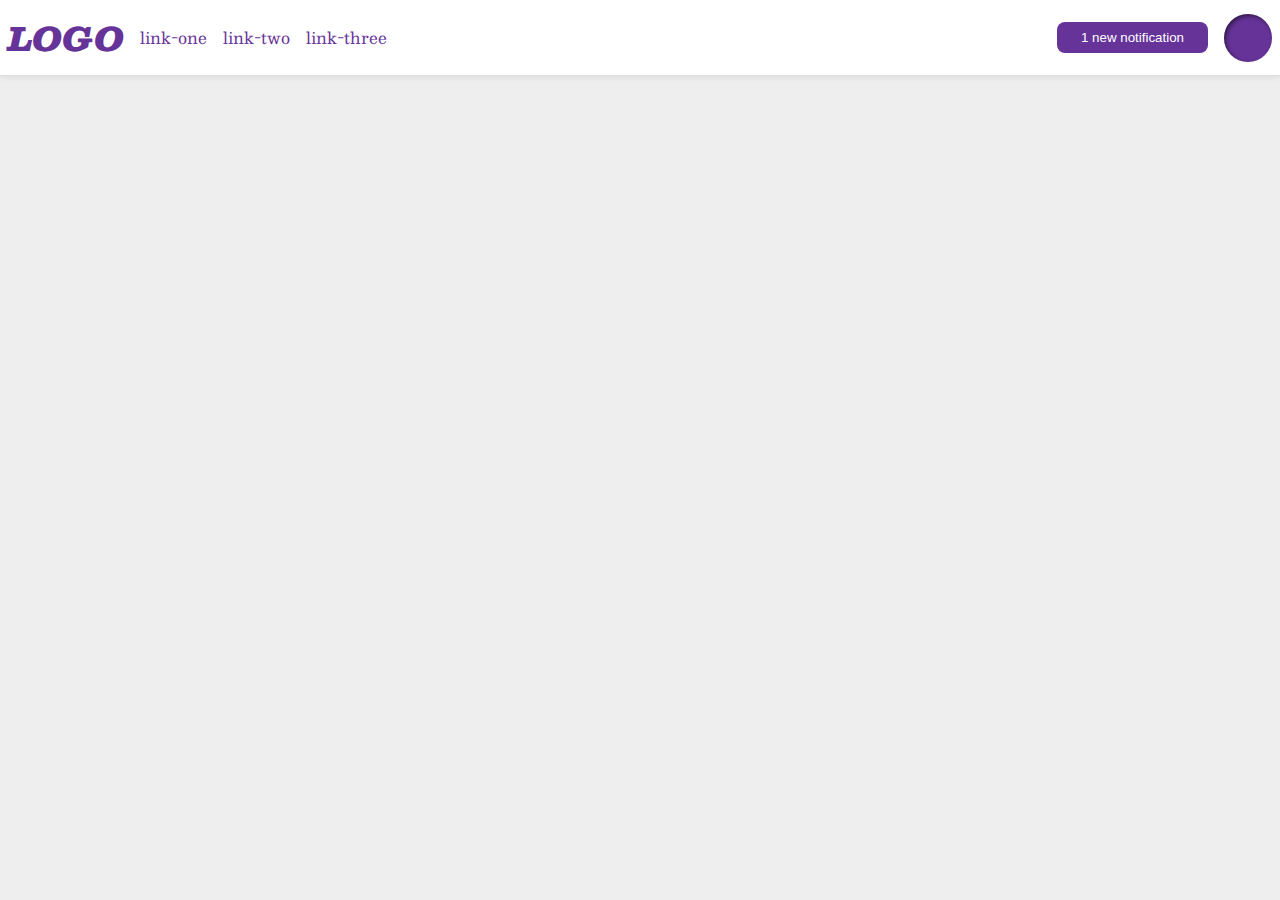
<file: flex/03-flex-header-2/index.html>
<!DOCTYPE html>
<html lang="en">

<head>
  <meta charset="UTF-8" />
  <meta http-equiv="X-UA-Compatible" content="IE=edge" />
  <meta name="viewport" content="width=device-width, initial-scale=1.0" />
  <title>Flex Header 2</title>
  <link rel="stylesheet" href="style.css" />
</head>

<body>
  <div class="header">
    <div class="logo">LOGO</div>
    <ul class="links">
      <li><a href="google.com">link-one</a></li>
      <li><a href="google.com">link-two</a></li>
      <li><a href="google.com">link-three</a></li>
    </ul>
    <div class="container"></div>
    <button class="notifications">1 new notification</button>
    <div class="profile-image"></div>
  </div>
  </div>
</body>

</html>
</file>
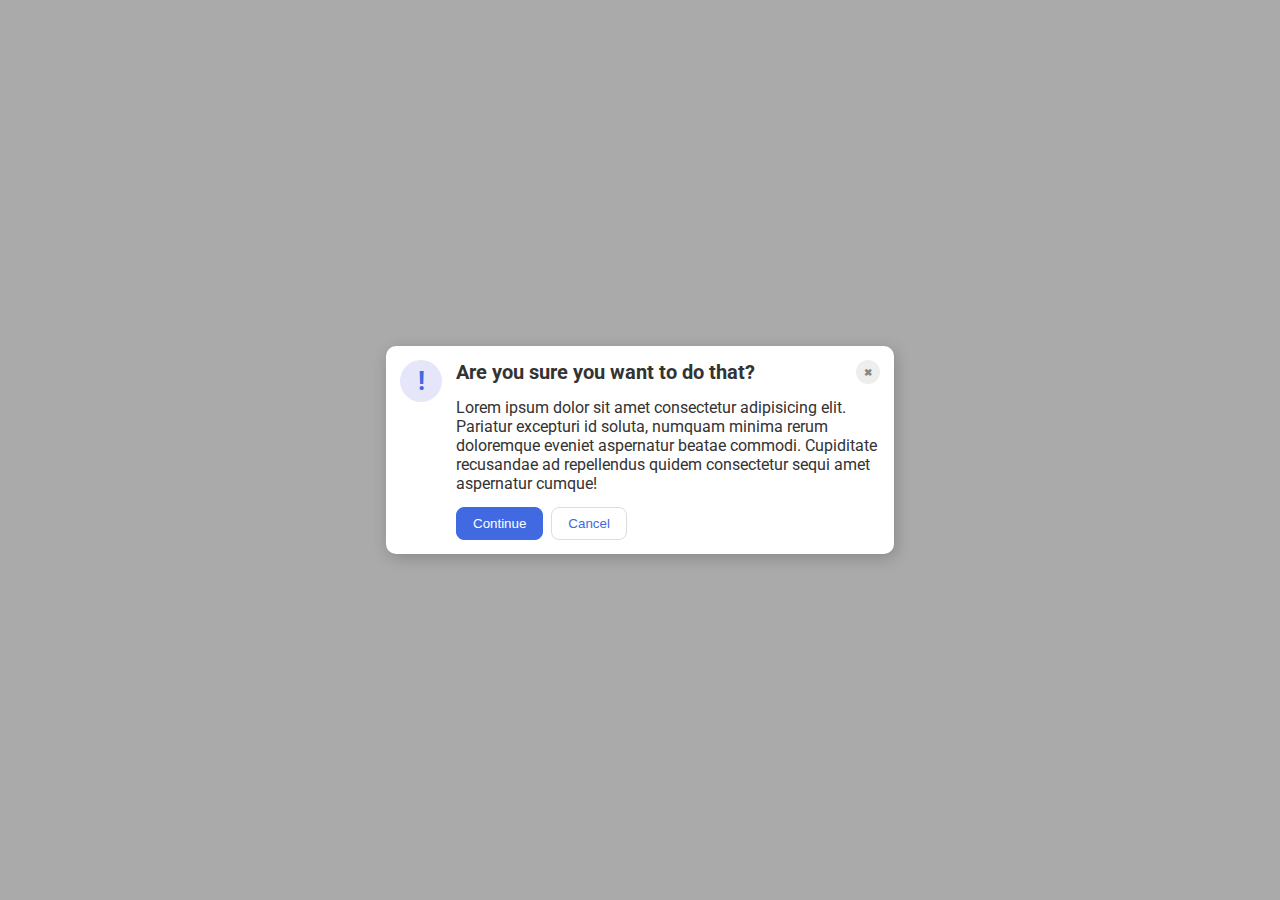
<file: flex/05-flex-modal/index.html>
<!DOCTYPE html>
<html lang="en">

<head>
  <meta charset="UTF-8">
  <meta http-equiv="X-UA-Compatible" content="IE=edge">
  <meta name="viewport" content="width=device-width, initial-scale=1.0">
  <link rel="stylesheet" href="style.css">
  <title>Modal</title>
</head>

<body>
  <div class="modal">
    <div class="nobuttons">
      <div class="full-icon">
        <div class="icon">!</div>
      </div>
      <div class="main">
        <div class="first-line"><div class="header">Are you sure you want to do that?</div>
        <div class="close-button">✖</div></div>
        <div class="text">Lorem ipsum dolor sit amet consectetur adipisicing elit. Pariatur excepturi id soluta, numquam
          minima rerum doloremque eveniet aspernatur beatae commodi. Cupiditate recusandae ad repellendus quidem
          consectetur sequi amet aspernatur cumque!</div>
          <div class="buttons"><button class="continue">Continue</button>
            <button class="cancel">Cancel</button></div>
    </div>
    
    </div>
  </div>
</body>

</html>
</file>
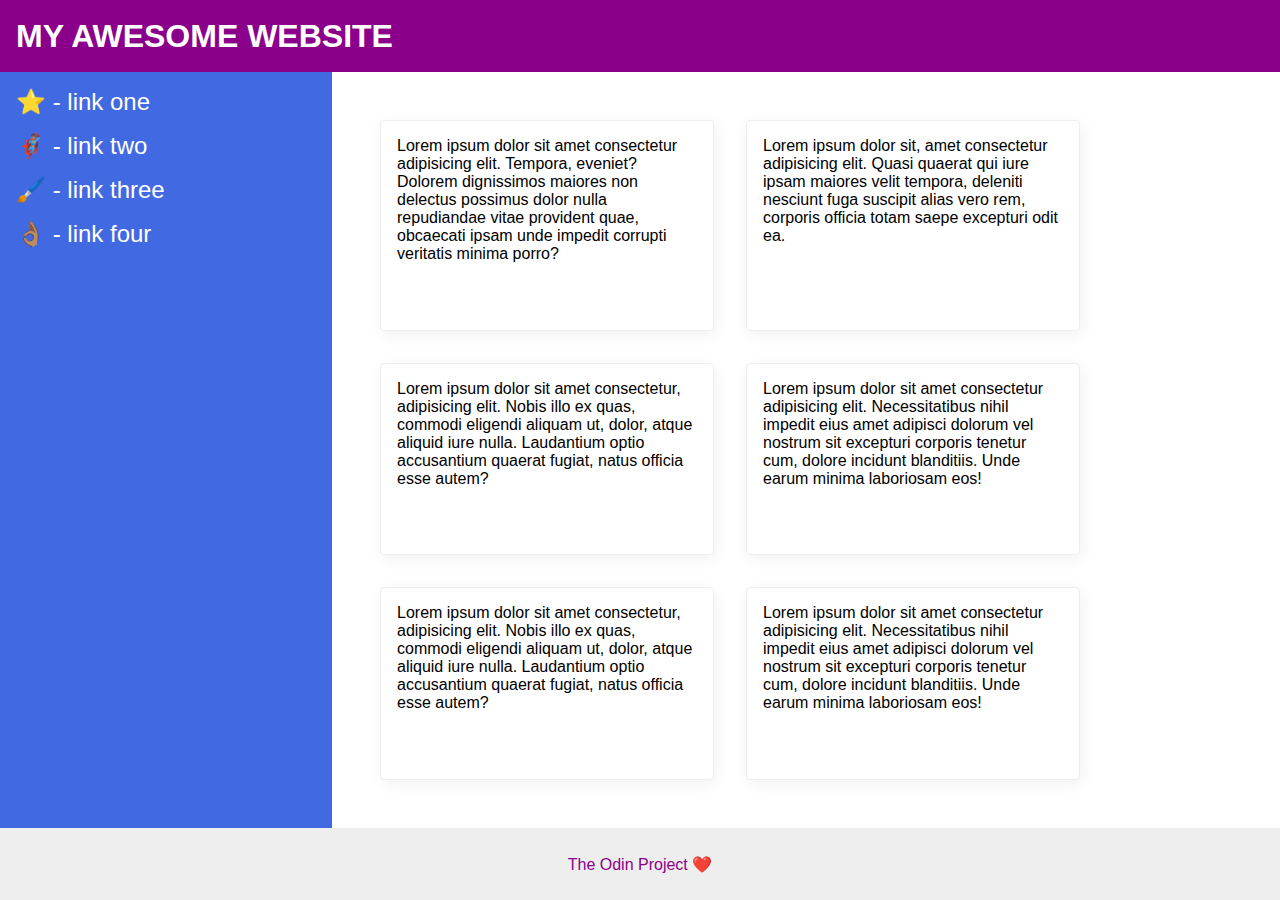
<file: flex/07-flex-layout-2/index.html>
<!DOCTYPE html>
<html lang="en">

<head>
  <meta charset="UTF-8">
  <meta http-equiv="X-UA-Compatible" content="IE=edge">
  <meta name="viewport" content="width=device-width, initial-scale=1.0">
  <title>The Holy Grail</title>
  <link rel="stylesheet" href="style.css">
</head>

<body>
  <div class="header">
    MY AWESOME WEBSITE
  </div>
  <div class="main">
    <div class="sidebar">
      <ul>
        <li><a href="google.com">⭐ - link one</a></li>
        <li><a href="google.com">🦸🏽‍♂️ - link two</a></li>
        <li><a href="google.com">🖌️ - link three</a></li>
        <li><a href="google.com">👌🏽 - link four</a></li>
      </ul>
    </div>
    <div class="textboxes">
      <div class="card">Lorem ipsum dolor sit amet consectetur adipisicing elit. Tempora, eveniet? Dolorem dignissimos
        maiores non delectus possimus dolor nulla repudiandae vitae provident quae, obcaecati ipsam unde impedit
        corrupti veritatis minima porro?</div>
      <div class="card">Lorem ipsum dolor sit, amet consectetur adipisicing elit. Quasi quaerat qui iure ipsam maiores
        velit tempora, deleniti nesciunt fuga suscipit alias vero rem, corporis officia totam saepe excepturi odit ea.
      </div>
      <div class="card">Lorem ipsum dolor sit amet consectetur, adipisicing elit. Nobis illo ex quas, commodi eligendi
        aliquam ut, dolor, atque aliquid iure nulla. Laudantium optio accusantium quaerat fugiat, natus officia esse
        autem?</div>
      <div class="card">Lorem ipsum dolor sit amet consectetur adipisicing elit. Necessitatibus nihil impedit eius amet
        adipisci dolorum vel nostrum sit excepturi corporis tenetur cum, dolore incidunt blanditiis. Unde earum minima
        laboriosam eos!</div>
      <div class="card">Lorem ipsum dolor sit amet consectetur, adipisicing elit. Nobis illo ex quas, commodi eligendi
        aliquam ut, dolor, atque aliquid iure nulla. Laudantium optio accusantium quaerat fugiat, natus officia esse
        autem?</div>
      <div class="card">Lorem ipsum dolor sit amet consectetur adipisicing elit. Necessitatibus nihil impedit eius amet
        adipisci dolorum vel nostrum sit excepturi corporis tenetur cum, dolore incidunt blanditiis. Unde earum minima
        laboriosam eos!</div>
    </div>
  </div>
  <div class="footer">
    The Odin Project ❤️
  </div>
</body>

</html>
</file>
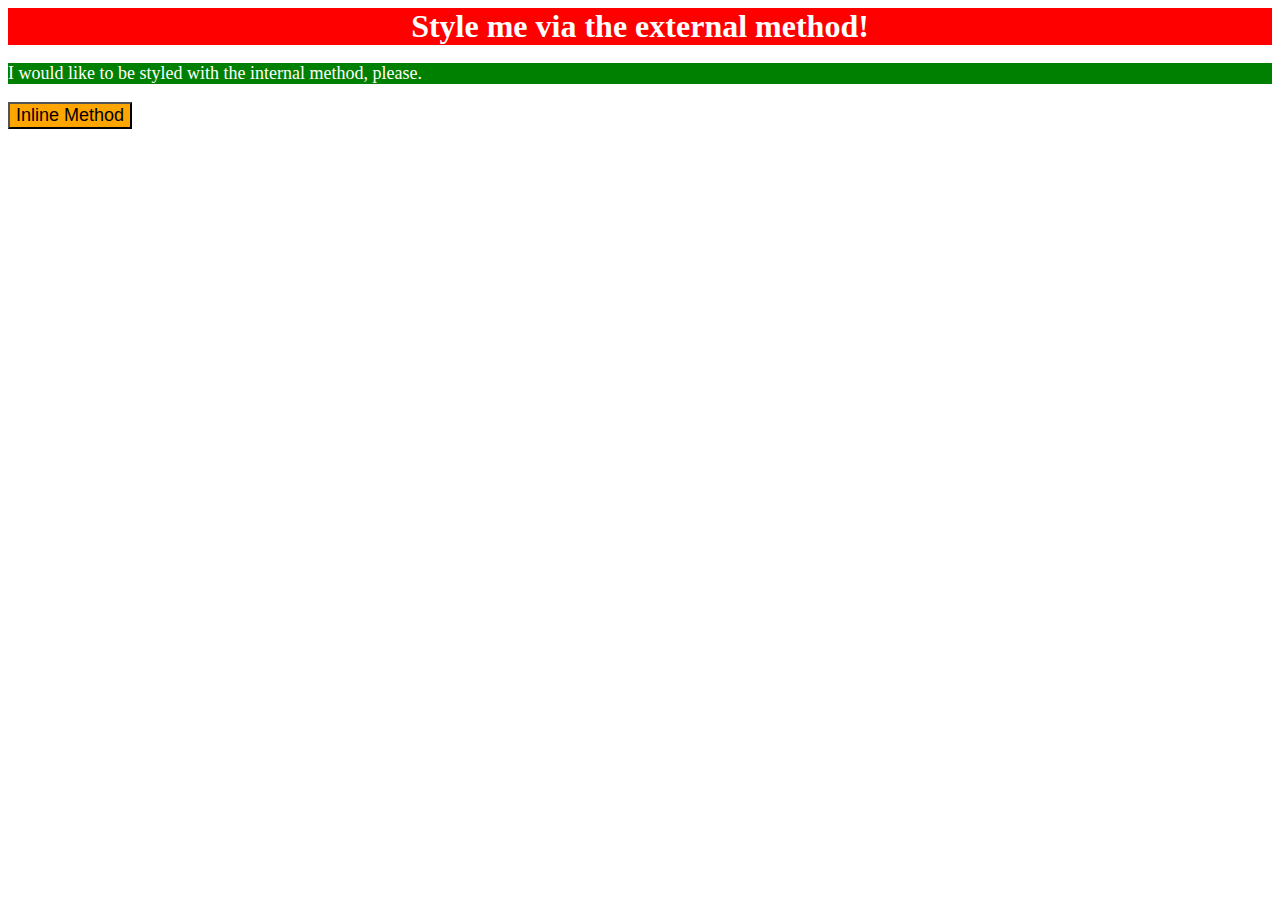
<file: foundations/01-css-methods/index.html>
<!DOCTYPE html>
<html lang="en">
<head>
  <meta charset="UTF-8">
  <style>p {color: white;background-color: green;font-size: 18px}</style>
  <link rel="stylesheet" href="style.css">
  <meta http-equiv="X-UA-Compatible" content="IE=edge">
  <meta name="viewport" content="width=device-width, initial-scale=1.0">
  <title>Methods for Adding CSS</title>
</head>
<body>
  <div>Style me via the external method!</div>
  <p>I would like to be styled with the internal method, please.</p>
  <button style="background-color: orange;font-size: 18px">Inline Method</button>
</body>
</html>
</file>
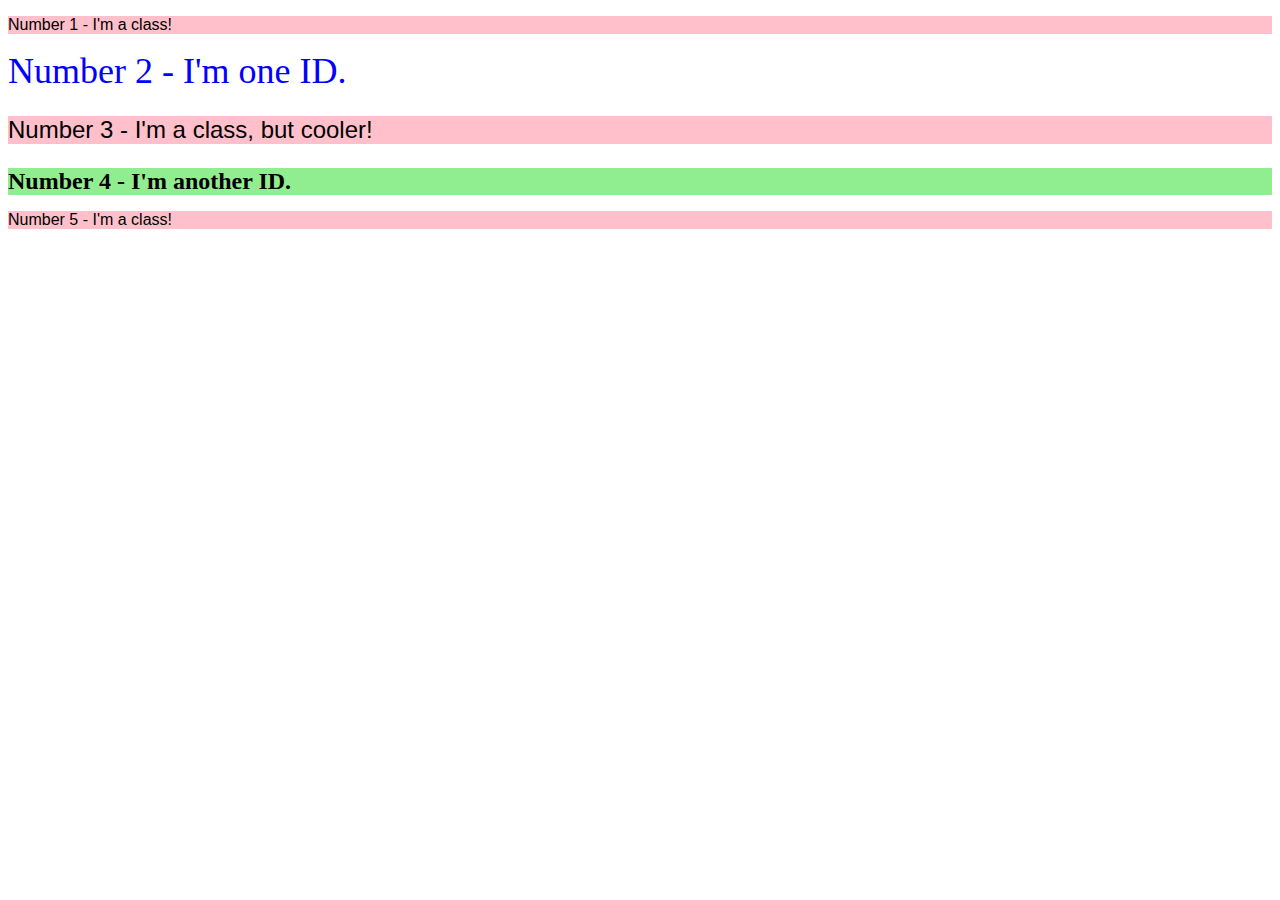
<file: foundations/02-class-id-selectors/index.html>
<!DOCTYPE html>
<html lang="en">
<head>
  <meta charset="UTF-8">
  <meta http-equiv="X-UA-Compatible" content="IE=edge">
  <meta name="viewport" content="width=device-width, initial-scale=1.0">
  <title>Class and ID Selectors</title>
  <link rel="stylesheet" href="style.css">
</head>
<body>
  <p class="odd">Number 1 - I'm a class!</p>
  <div id="two">Number 2 - I'm one ID.</div>
  <p class="odd" id="three">Number 3 - I'm a class, but cooler!</p>
  <div id="four">Number 4 - I'm another ID.</div>
  <p class="odd">Number 5 - I'm a class!</p>
</body>
</html>
</file>
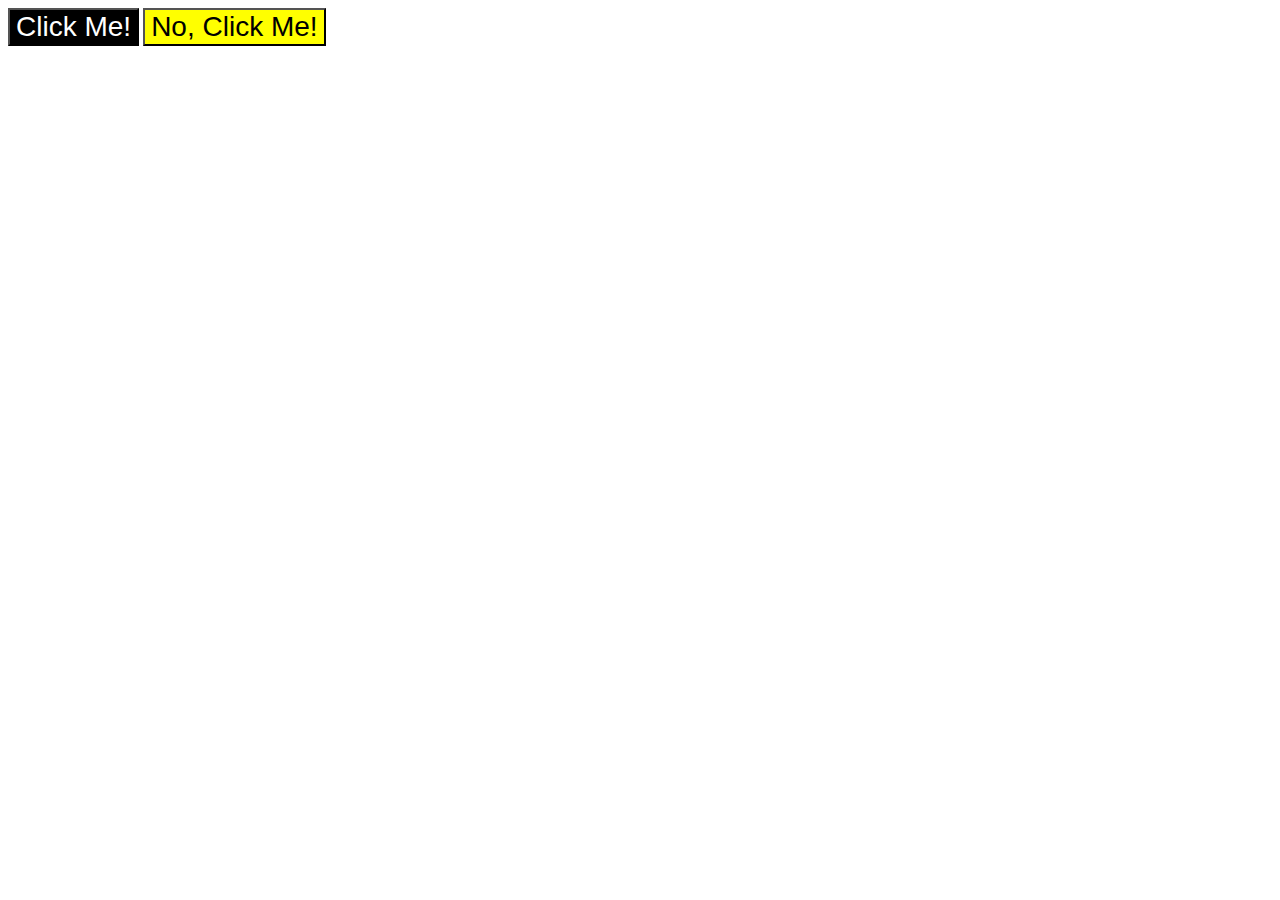
<file: foundations/03-grouping-selectors/index.html>
<!DOCTYPE html>
<html lang="en">
<head>
  <meta charset="UTF-8">
  <meta http-equiv="X-UA-Compatible" content="IE=edge">
  <meta name="viewport" content="width=device-width, initial-scale=1.0">
  <title>Grouping Selectors</title>
  <link rel="stylesheet" href="style.css">
</head>
<body>
  <button class="button one">Click Me!</button>
  <button class="button two">No, Click Me!</button>
</body>
</html>
</file>
<file: flex/03-flex-header-2/style.css>
/* this is some magical font-importing.  
you'll learn about it later. */
@import url("https://fonts.googleapis.com/css2?family=Besley:ital,wght@0,400;1,900&display=swap");

body {
  margin: 0;
  background: #eee;
  font-family: Besley, serif;
}

.header {
  background: white;
  border-bottom: 1px solid #ddd;
  box-shadow: 0 0 8px rgba(0, 0, 0, 0.1);
  display: flex;
  flex:1;
  padding: 8px;
  gap: 16px;
  align-items: center;
 
}

.profile-image {
  background: rebeccapurple;
  box-shadow: inset 2px 2px 4px rgba(0, 0, 0, 0.5);
  border-radius: 50%;
  width: 48px;
  height: 48px;
}

.logo {
  color: rebeccapurple;
  font-size: 32px;
  font-weight: 900;
  font-style: italic;
}

button {
  border: none;
  border-radius: 8px;
  background: rebeccapurple;
  color: white;
  padding: 8px 24px;
}

a {
  /* this removes the line under our links */
  text-decoration: none;
  color: rebeccapurple;
}

ul {
  list-style-type: none;
  display: flex;
  gap:16px;
  padding-inline-start: 0px;
}

.container {
margin-left: auto;
}
</file>
<file: flex/05-flex-modal/style.css>
@import url('https://fonts.googleapis.com/css2?family=Roboto:wght@400;700&display=swap');

html, body {
  height: 100%;
}

body {
  font-family: Roboto, sans-serif;
  margin: 0;
  background: #aaa;
  color: #333;
  /* I'll give you this one for free lol */
  display: flex;
  align-items: center;
  justify-content: center;
}

.modal {
  background: white;
  width: 480px;
  border-radius: 10px;
  box-shadow: 2px 4px 16px rgba(0,0,0,.2);
  padding: 14px;
  display: flex;
  flex-direction: column;
}

.icon {
  color: royalblue;
  font-size: 26px;
  font-weight: 700;
  background: lavender;
  width: 42px;
  height: 42px;
  border-radius: 50%;
  display: flex;
  align-items: center;
  justify-content: center;
}

.close-button {
  background: #eee;
  border-radius: 50%;
  color: #888;
  font-weight: bold;
  font-size: 10px;
  height: 24px;
  width: 24px;
  display: flex;
  align-items: center;
  justify-content: center;
}

button {
  padding: 8px 16px;
  border-radius: 8px;
}

button.continue {
  background: royalblue;
  border: 1px solid royalblue;
  color: white;
}

button.cancel {
  background: white;
  border: 1px solid #ddd;
  color: royalblue;
}

.buttons {display: flex;
gap:8px}

.full-icon {align-content: left;
margin-right: 14px;}

.nobuttons {display: flex;}

.first-line{display: flex;
justify-content: space-between;
padding-bottom: 14px;}

.header {font-weight: bold; font-size: 20px;}

.text {padding-bottom: 14px;}
</file>
<file: flex/07-flex-layout-2/style.css>
body {
  font-family: -apple-system, BlinkMacSystemFont, "Segoe UI", Roboto, Oxygen,
    Ubuntu, Cantarell, "Open Sans", "Helvetica Neue", sans-serif;
  margin: 0;
  min-height: 100vh;
  display: flex;
  flex-direction: column;
  flex:1;
}

.header {
  height: 72px;
  background: darkmagenta;
  color: white;
  font-size: 32px;
  font-weight: 900;
  display: flex;
  align-items: center;
  padding-left: 16px;
}

.footer {
  height: 72px;
  background: #eee;
  color: darkmagenta;
  display: flex;
  justify-content: center;
  align-items: center;
}

.card {
  border: 1px solid #eee;
  box-shadow: 2px 4px 16px rgba(0, 0, 0, 0.06);
  border-radius: 4px;
  width: 300px;
  height: auto;
  padding:16px;
  margin:16px;
}

.main {
  display: flex;
  flex-direction: row;
  flex: 1;
}

.sidebar {
  width:300px;
  flex-shrink: 0;
  background: royalblue;
  font-size: 24px;
  padding: 16px;
}

.textboxes {
  display: flex;
  flex-wrap: wrap;
  padding: 32px;
  flex:1;
}


ul {
  list-style-type: none;
  padding:0;
  margin:0;
  display: flex;
  flex-direction: column;
  gap:16px;
}

li > a {
  text-decoration: none;
  color: white;
}
</file>
<file: foundations/01-css-methods/style.css>
div {color: white;background-color: red;font-size: 32px;text-align: center;font-weight: 700;}
</file>
<file: foundations/02-class-id-selectors/style.css>
.odd {
  background-color: pink;
  font-family: Verdana, sans-serif;
}

#two {
  color: blue;
  font-size: 36px;
}

#three {
  font-size: 24px;
}

#four {
  background-color: lightgreen;
  font-size: 24px;
  font-weight: bold;
}
</file>
<file: foundations/03-grouping-selectors/style.css>
.button {font-size: 28px;font-family: Helvetica, 'Times New Roman', sans-serif;}

.one{color: white;background-color: black;}
.two{background-color: yellow;}
</file>
